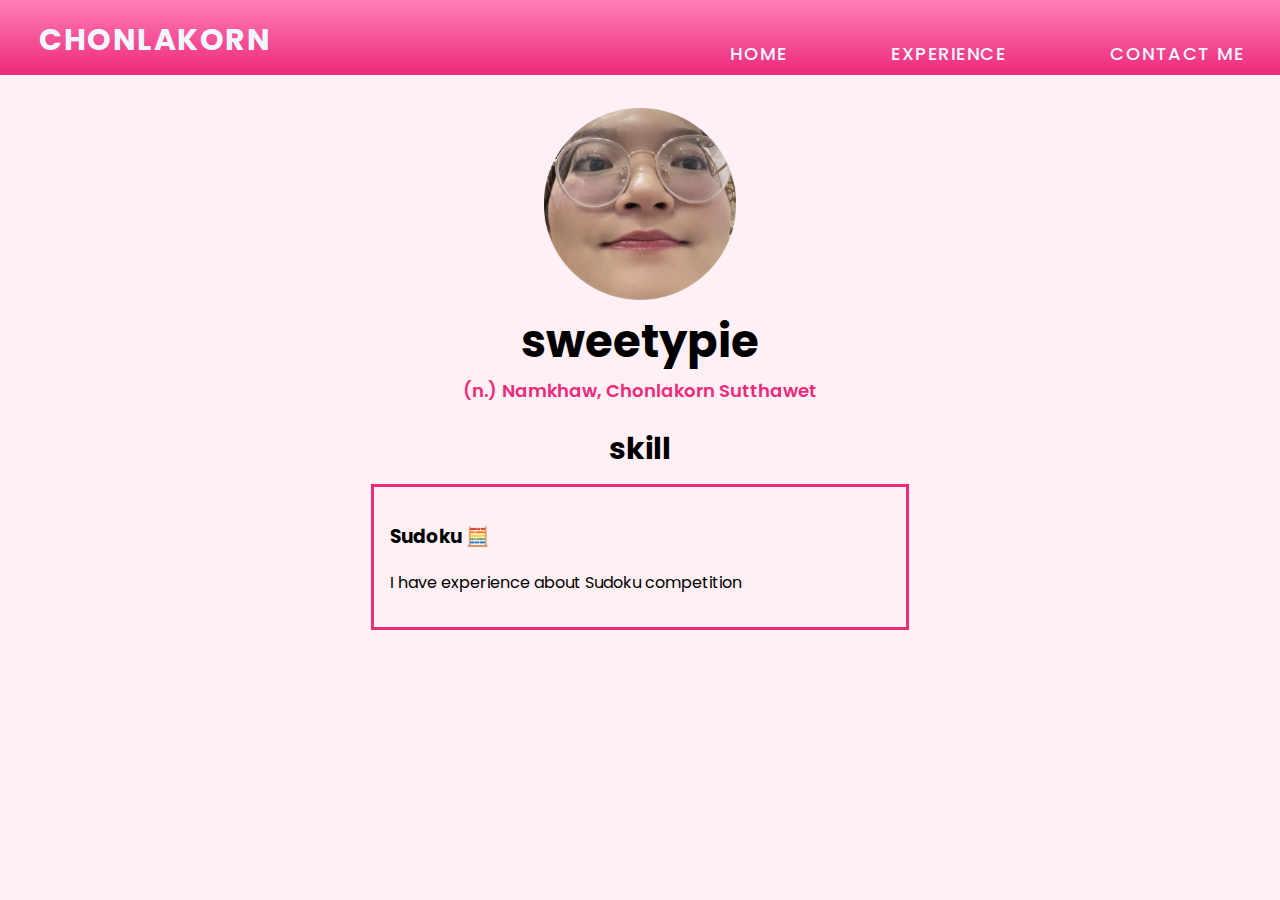
<file: index.html>
<!DOCTYPE html>
<html lang="en">
  <head>
    <meta charset="UTF-8" />
    <meta name="viewport" content="width=device-width, initial-scale=1.0" />
    <title>Chonlakorn's Portfolio</title>
    <link rel="stylesheet" href="./css/style.css">
  </head>
  <body>
    <style>
      body {
        background-color: #fff0f5;
      }
    </style>
    <nav>
      <div class="logo">
        <p>Chonlakorn</p>
      </div>
      <ul>
        <li><a href="index.html">Home</a></li>
        <li><a href="experience.html">Experience</a></li>
        <li><a href="contact.html">Contact Me</a></li>

      </ul>
    </nav>

   <img 
    width="15%"
    src="images/profile.PNG" 
    style="padding: 0% 42.5%; "
    > 

    <h1 style= " font-size: 45px; text-align: center; font-weight: 700; line-height: 10px;">
      sweetypie
    </h1> 

      <h2 style="color: #ee2a7b; font-size: 18px; text-align: center; font-weight: 600; " >
        (n.) Namkhaw, Chonlakorn Sutthawet
      </h2>
     
      <h3 style= "font-size: 30px; text-align: center; font-weight: 700; line-height: 10px; padding-top:10px ;">
        skill
      </h3>
      
      <div class="bordor-container">
        <h3>Sudoku 🧮</h3>
        <p>I have experience about Sudoku competition</p>
      </div>
  </body>
</html>
</file>
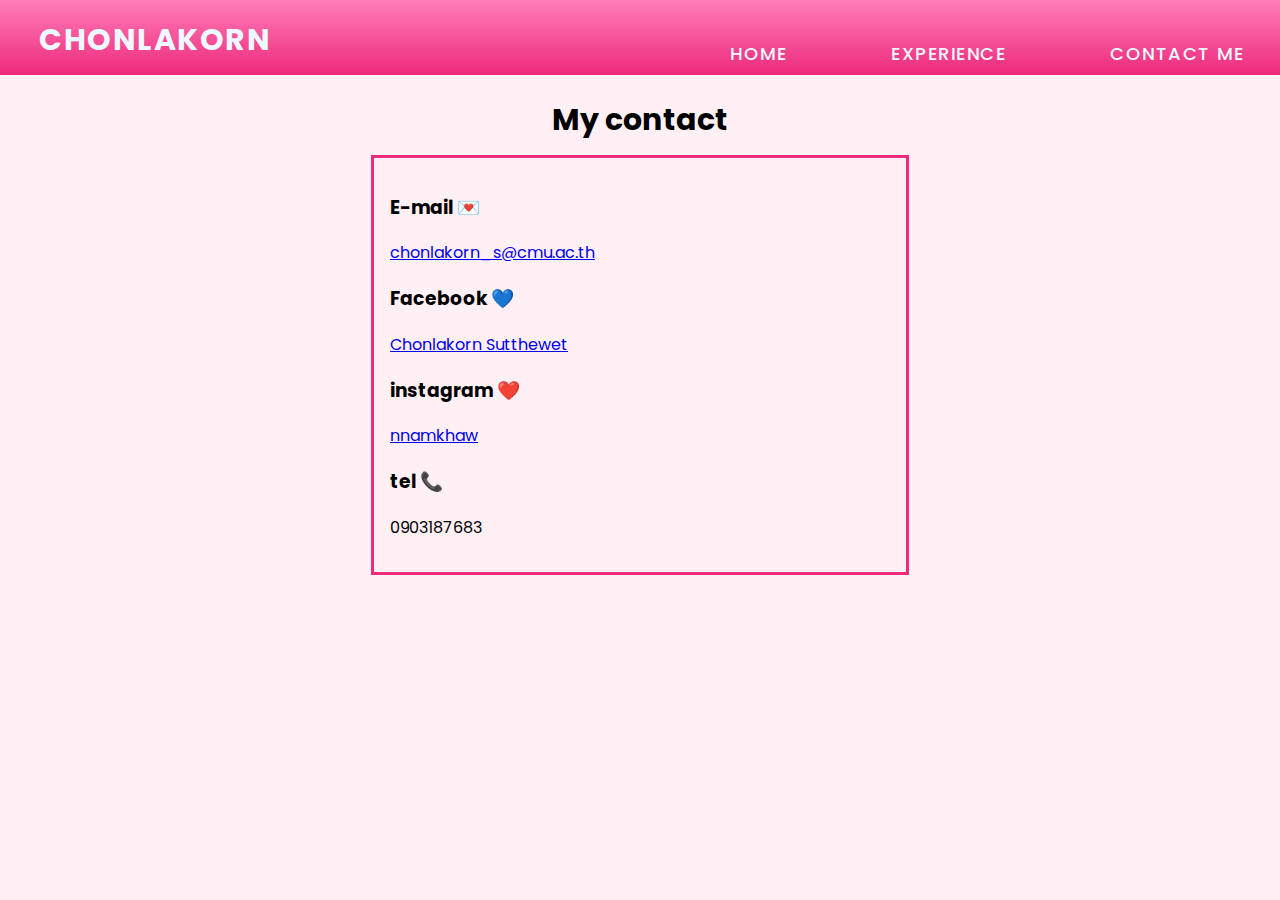
<file: contact.html>
<!DOCTYPE html>
<html lang="en">
<head>
    <meta charset="UTF-8">
    <meta name="viewport" content="width=device-width, initial-scale=1.0">
    <link rel="stylesheet" href="./css/style.css">
    <title>Document</title>
</head>
<body>
    <style>
        body {
          background-color: #fff0f5;
        }
      </style>
    <nav>
        <div class="logo">
          <p>Chonlakorn</p>
        </div>
        <ul>
          <li><a href="index.html">Home</a></li>
          <li><a href="experience.html">Experience</a></li>
          <li><a href="contact.html">Contact Me</a></li>
  
        </ul>
      </nav>



    <h3 style= "font-size: 30px; text-align: center; font-weight: 700; line-height: 10px; padding-top:10px ;">
        My contact
      </h3>

      
    <div class="bordor-container">
        <h3>E-mail 💌</h3>
        <body>
            <a href="https://www.microsoft.com/th-th/microsoft-365/outlook/email-and-calendar-software-microsoft-outlook">chonlakorn_s@cmu.ac.th</a>
          </body>
        <h3>Facebook 💙</h3>   
          <p> 
            <a href="https://www.facebook.com/me/">Chonlakorn Sutthewet</a>
          </p>
          <h3>instagram ❤️</h3>   
          <p> 
            <a href="https://www.instagram.com/nnamkhaw/">nnamkhaw</a>
          </p>
          <h3>tel 📞</h3>   
          <p> 
            0903187683
          </p>
      </div>

</body>
</html>
</file>
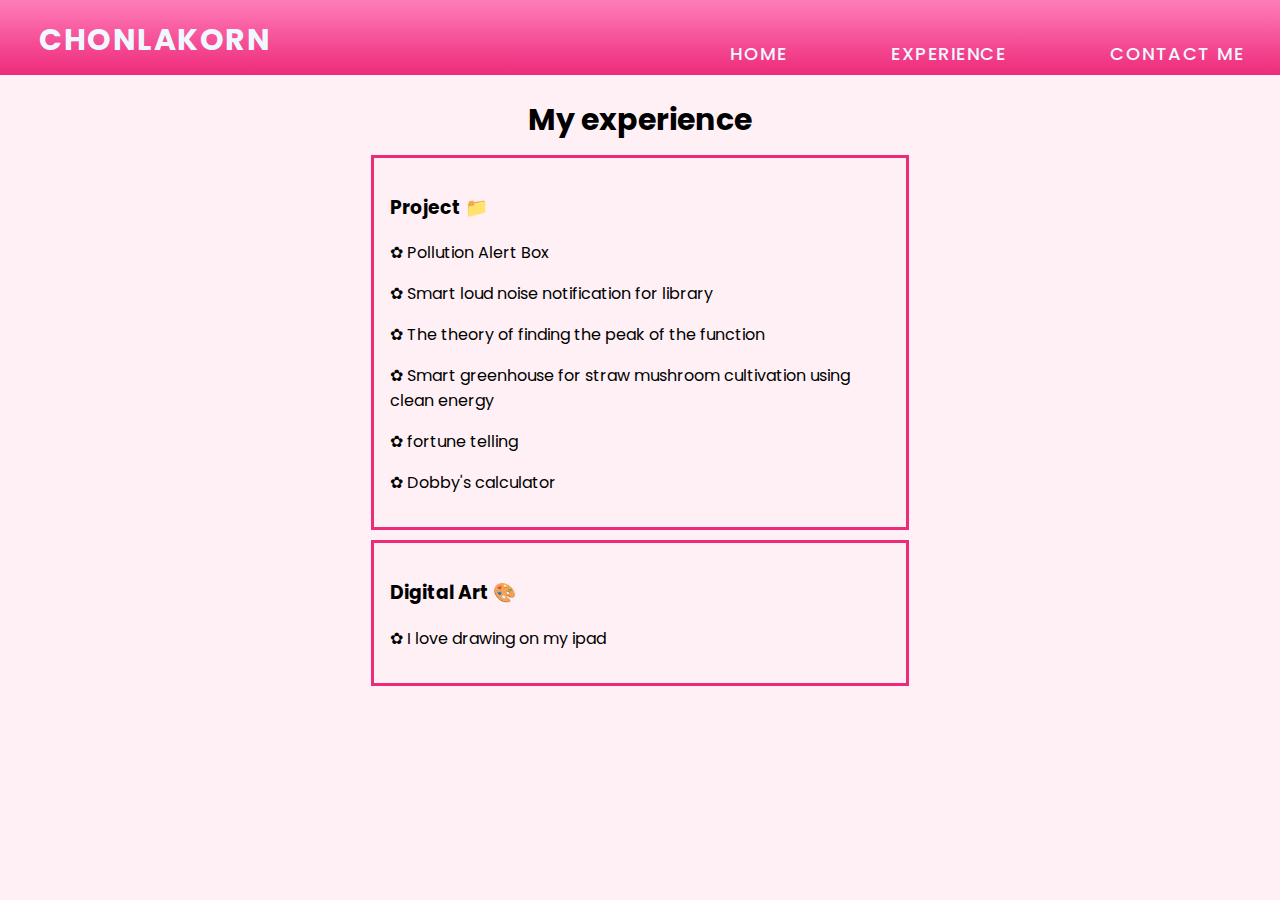
<file: experience.html>
<!DOCTYPE html>
<html lang="en">
<head>
    <meta charset="UTF-8">
    <meta name="viewport" content="width=device-width, initial-scale=1.0">
    <link rel="stylesheet" href="./css/style.css">
    <title>Experience</title>
</head>
<body>
    <style>
        body {
          background-color: #fff0f5;
        }
      </style>
    <nav>
        <div class="logo">
          <p>Chonlakorn</p>
        </div>
        <ul>
          <li><a href="index.html">Home</a></li>
          <li><a href="experience.html">Experience</a></li>
          <li><a href="contact.html">Contact Me</a></li>
  
        </ul>
      </nav>
      <h3 style= "font-size: 30px; text-align: center; font-weight: 700; line-height: 10px; padding-top:10px ;">
        My experience
      </h3>
    <div class="bordor-container">
        <h3>Project 📁</h3>
        <p>
            ✿ Pollution Alert Box 
        </p>
        <p>
            ✿ Smart loud noise notification for library
        </p>
        <p>
            ✿ The theory of finding the peak of the function
        </p>
        <p>
            ✿ Smart greenhouse for straw mushroom cultivation using clean energy
        </p>
        <p>
            ✿ fortune telling
        </p>
        <p>
            ✿ Dobby's calculator
        </p>
      </div>
  
      <div class="bordor-container">
        <h3>Digital Art 🎨</h3>
        <p>
            ✿ I love drawing on my ipad 
        </p>

      </div>
</body>
</html>
</file>
<file: css/style.css>
@import url('https://fonts.googleapis.com/css2?family=Poppins:ital,wght@0,100;0,200;0,300;0,400;0,500;0,600;0,700;0,800;0,900;1,100;1,200;1,300;1,400;1,500;1,600;1,700;1,800;1,900&display=swap');

body {
    margin: 0px;
    padding: 0px;
    box-sizing: border-box;
    font-family: "Poppins", sans-serif;
}
nav{
    width: 100%;
    height: 75px;
    line-height: 75px;
    padding: 0px 39px;
    position: top;
    background-image: linear-gradient(#ff7db8,#ee2a7b);
}
nav .logo p{
    font-size: 30px;
    font-weight: bold;
    float: left ;
    color: aliceblue;
    text-transform: uppercase;
    letter-spacing: 1.5px;
    cursor: pointer;
    margin-top: 2px;
}
nav ul{
    float: right;
}
nav li{
    display: inline-block;
    list-style: none;
}
nav li a{ 
    font-size: 18px;
    font-weight: 500;
    letter-spacing: 1.5px;
    text-transform: uppercase;
    padding: 0px 25px;
    color: aliceblue;
    text-decoration: none;
    margin-right: 50px;
    
}
nav li a:hover{
    color: #fed1c9;
    transition: all 0.4s ease 0s;

}
  
  .bordor-container {
    border: solid #ee2a7b;
    width: 500px;
    margin-left: auto;
    margin-right: auto;
    padding: 1rem;
    margin-bottom: 10px;
  }
  
  .bodor-container > h3 {
    color: #ee2a7b;
  }
</file>
